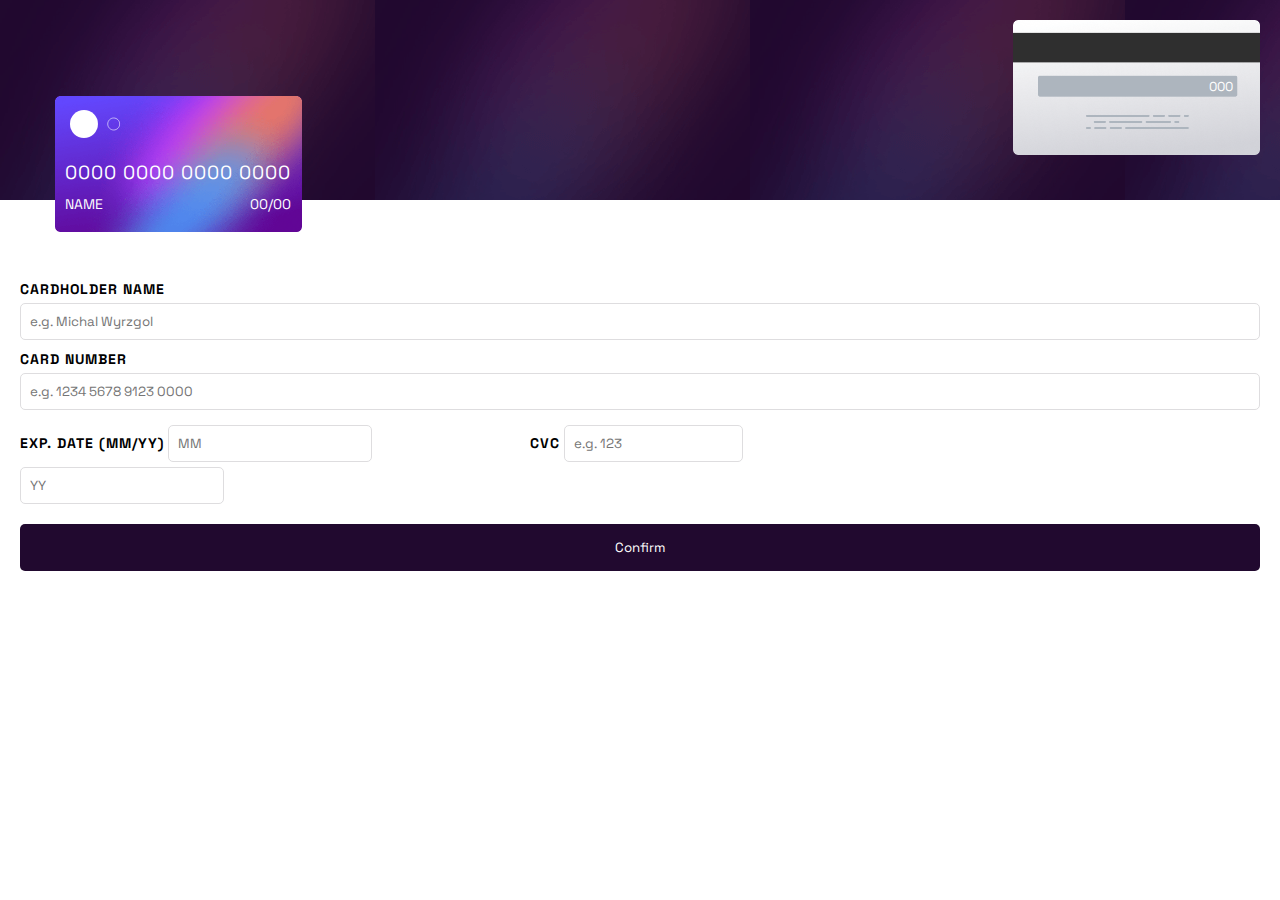
<file: mobile-card-form/index.html>
<!DOCTYPE html>
<html lang="en">
<head>
    <meta charset="UTF-8">
    <meta http-equiv="X-UA-Compatible" content="IE=edge">
    <meta name="viewport" content="width=device-width, initial-scale=1.0">
    <title>card-form</title>
    <link href="style.css" rel="stylesheet"/>
    <script defer src="skrypt.js"></script>
</head>
<body>
    <main>
        <!-- card section -->
        <section>
            <div class="cvc">000</div>
            <img class="card-back" src="images/bg-card-back.png" alt="Card-back"/>
            <img class="card-front" src="images/bg-card-front.png" alt="Card-front"/>
            <img class="card-logo" style="width: 50px;" src="images/card-logo.svg" alt="card-logo"/>
            <div class="card-information">
                <div class="number">0000 0000 0000 0000</div>
                <div class="name-date">
                    <p class="name">NAME</p>
                    <div class="mmyy">00/00</div>
                </div>
            </div> 
        </section>

        <!-- form section -->
         <article>
            <form>
                <label>CARDHOLDER NAME</label>
                <input class="name-number form-name" type="text" placeholder="e.g. Michal Wyrzgol"/>
                <label>CARD NUMBER</label>
                <input class="name-number form-number" type="tel" placeholder="e.g. 1234 5678 9123 0000"/>
                <div class="date-cvc">
                    <div>
                        <label>EXP. DATE (MM/YY)</label>
                        <input class="date mm" type="number" placeholder="MM">
                        <input class="date yy" type="number" placeholder="YY">
                    </div>
                    <div>
                        <label>CVC</label>
                        <input class="form-cvc" type="number" placeholder="e.g. 123">
                    </div>
                </div>
                <button class="button">Confirm</button>
            </form>
        </article> 
    </main>     

    
</body>
</html>
</file>
<file: mobile-card-form/style.css>
@import url('https://fonts.googleapis.com/css2?family=Space+Grotesk&display=swap');
*{
    margin: 0;
    padding: 0;
    box-sizing: border-box;
    font-family: 'Space Grotesk', sans-serif;
}
main{
    width: 100%;
    display: flex;
    flex-direction: column;
}
section{
    background: url('images/bg-main-mobile.png');
    position: relative;
    display: flex;
    flex-direction: column;
    height: 200px;
}
img{
    width: 247px;
}
.card-back{
    align-self: flex-end;
    margin-right: 20px;
    margin-top: 20px;
}
.cvc{
    position: absolute;
    top: 78px;
    right: 47px;
    color: white;
    font-size: 13px;
}

.card-logo{
    position: absolute;
    left: 70px;
    top: 110px;
    z-index: 1;
    width: 50px;
}
.card-front{
    position: relative;
    bottom: 59px;
    margin-left: 55px;
}
.card-information{
    position: absolute;
    left: 65px;
    top: 160px;
    color: white;
}
.number{
    font-size: 19px;
    margin-bottom: 10px;
    letter-spacing: 1px;
}
.name-date{
    display: flex;
    align-items: center;
    justify-content: space-between;
    font-size: 14px;
}

article{
    margin-top: 60px;
}
form{
    display: flex;
    flex-direction: column;
    margin: 20px;
}
label{
    font-weight: bold;
    font-size: 14px;
    margin-bottom: 5px;
    letter-spacing: 1px;
}
.name-number{
    margin-bottom: 10px;
    padding: 9px;
    border: 1px solid hsl(270, 3%, 87%);
    border-radius: 5px;
}
.date-cvc{
    display: flex;
}
.date{
    width: 40%;
    padding: 9px;
    border: 1px solid hsl(270, 3%, 87%);
    border-radius: 5px;
    margin-top: 5px;
}
.form-cvc{
    padding: 9px;
    border: 1px solid hsl(270, 3%, 87%);
    border-radius: 5px;
    margin-top: 5px;

}
.button{
    margin-top: 20px;
    padding: 15px 0;
    border-radius: 5px;
    background-color: hsl(278, 68%, 11%);
    color: white;
    border: none;
}
</file>
